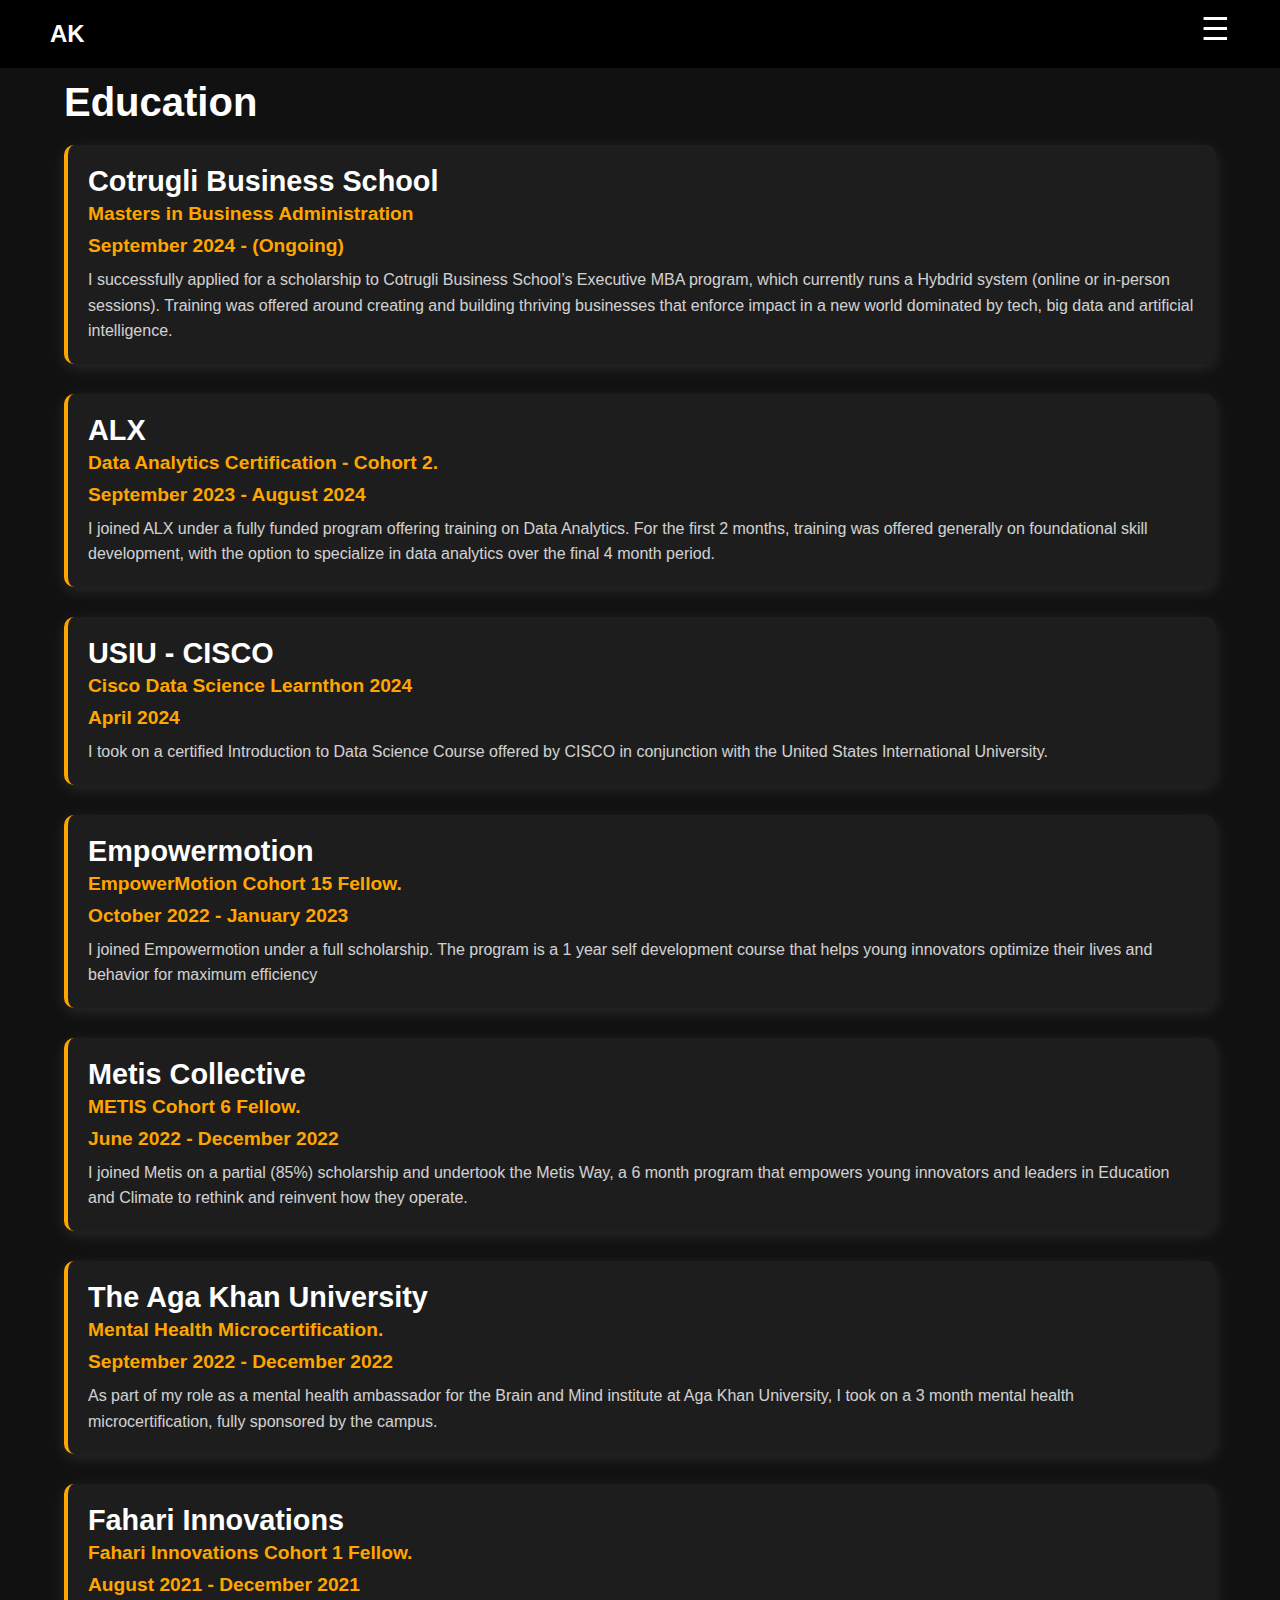
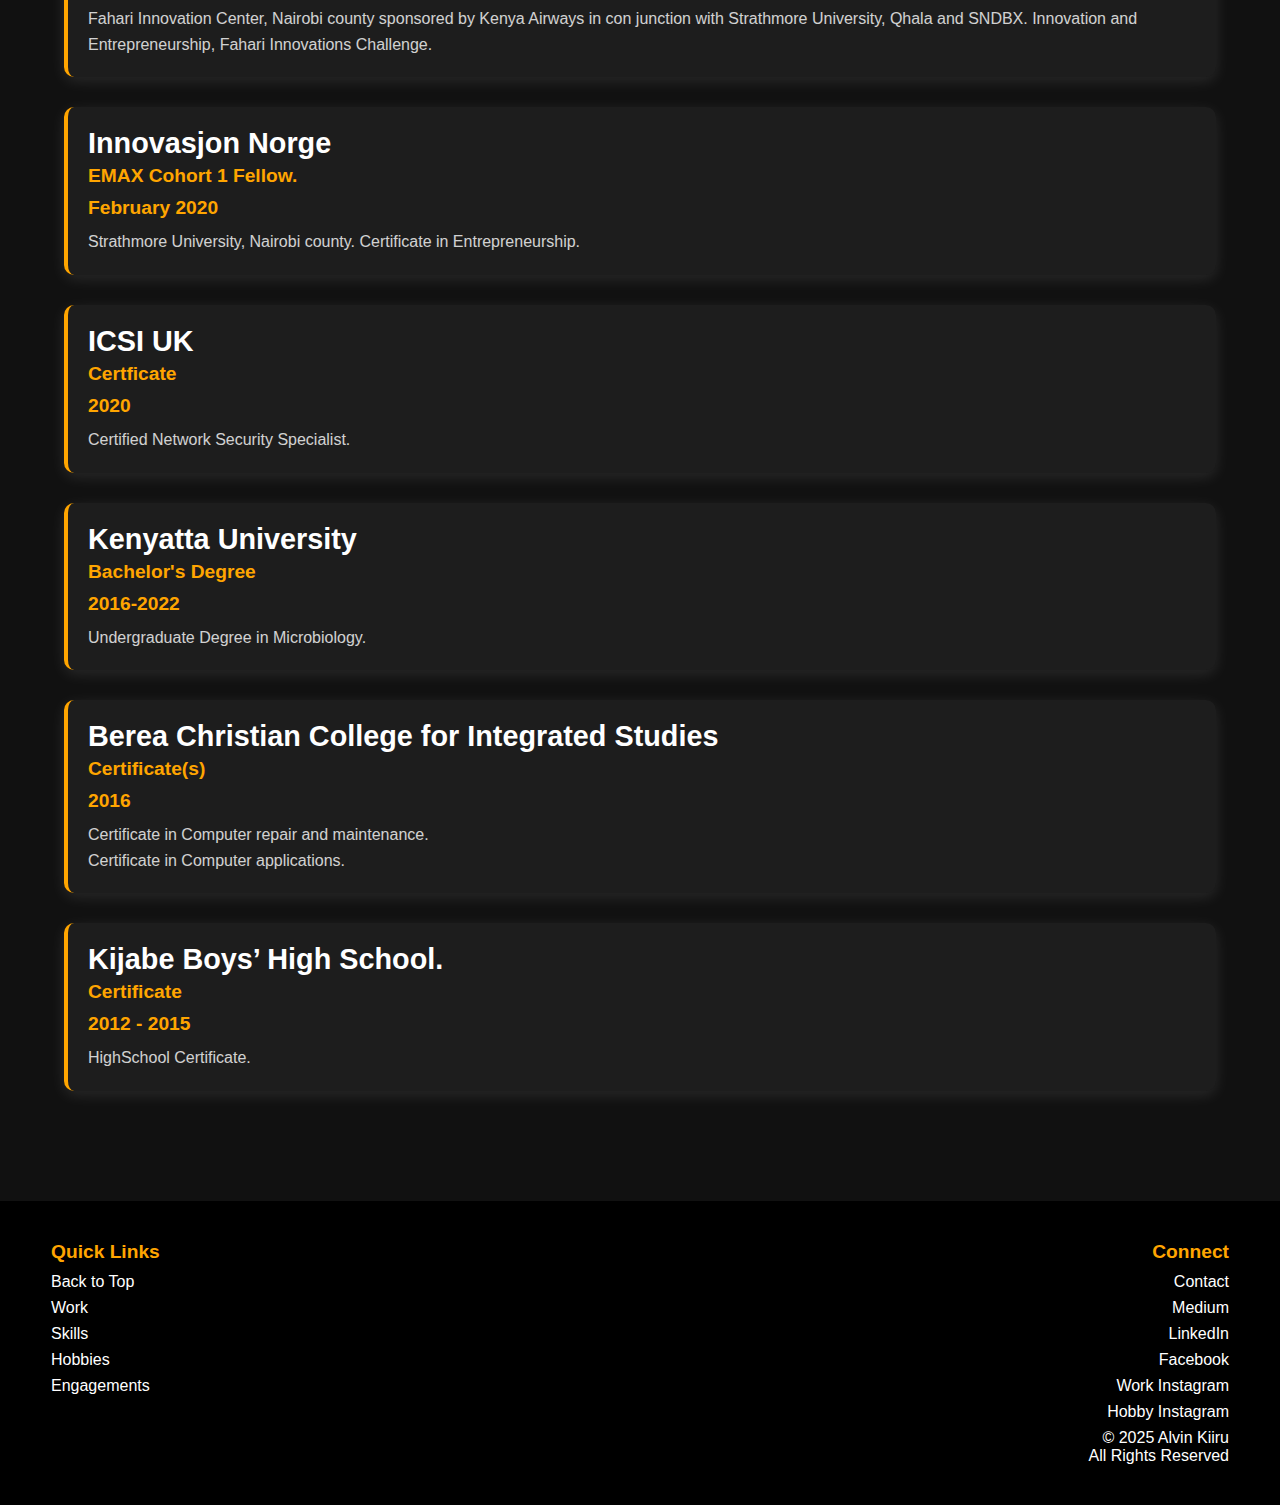
<file: education.html>
<!DOCTYPE html>
<html lang="en">
<head>
    <meta charset="UTF-8">
    <meta name="viewport" content="width=device-width, initial-scale=1.0">
    <meta http-equiv="X-UA-Compatible" content="ie=edge">
    <title>Alvin Kiiru - Digital CV</title>
    <link rel="stylesheet" href="education.css">
</head>
<body>
  <div class="menu-overlay"></div>
    <header class="header" id = "#header">
        <!-- Opacity Layer -->
        <div class="opacity-layer"></div>

    <!-- Persistent Header -->
    <div class="persistent-header">
      <a href="index.html" class="home-link">AK</a>

      <!-- Navigation Bar -->
      <nav class="navbar">
        <button class="menu-btn" onclick="toggleMenu()">☰</button>
        <ul class="nav-links">
            <button class="close-btn" onclick="toggleMenu()">✕</button>
            <li><a href="work.html">Work</a></li>
            <li><a href="education.html">Education</a></li>
            <li><a href="skills.html">Skills</a></li>
            <li><a href="public engagements.html">Public Engagements</a></li>
            <li><a href="index.html#contact">Contacts</a></li>
        </ul>
    </nav>
  </div>
  </header>



  <section id="work-history" class="work-history">
    <div class="work-container">
        <div class="work-content">
            <h2>Education</h2>
            <div class="work-item">
            <h3> Cotrugli Business School</h3>
            <span class="work-years"> Masters in Business Administration </span>
            <span class="work-years"> September 2024 - (Ongoing)</span>
            <p>I successfully applied for a scholarship to Cotrugli Business School’s Executive 
            MBA program, which currently runs a Hybdrid system (online or in-person 
            sessions). Training was offered around creating and building thriving 
            businesses that enforce impact in a new world dominated by tech, big data 
            and artificial intelligence. </p>
            </div>

            <div class="work-item">
            <h3> ALX </h3>
            <span class="work-years"> Data Analytics Certification - Cohort 2. </span>
            <span class="work-years"> September 2023 - August 2024 </span>
            <p>I joined ALX under a fully funded program offering training on Data Analytics. 
            For the first 2 months, training was offered generally on foundational skill 
            development, with the option to specialize in data analytics over the final 4 
            month period. </p>
            </div>

            <div class="work-item">
            <h3>  USIU - CISCO</h3>
            <span class="work-years">Cisco Data Science Learnthon 2024 </span>
            <span class="work-years">  April 2024 </span>
            <p> I took on a certified Introduction to Data Science Course offered by CISCO in 
              conjunction with the  United States International University.</p>
            </div>

            <div class="work-item">
            <h3> Empowermotion</h3>
            <span class="work-years">  EmpowerMotion Cohort 15 Fellow. </span>
            <span class="work-years">  October 2022 - January 2023</span>
            <p>I joined Empowermotion under a full scholarship. The program is a 1 year self 
              development course that helps young innovators optimize their lives and 
              behavior for maximum efficiency </p>
            </div>

            <div class="work-item">
            <h3> Metis Collective</h3>
            <span class="work-years"> METIS Cohort 6 Fellow.</span>
            <span class="work-years"> June 2022 - December 2022</span>
            <p>I joined Metis on a partial (85%) scholarship and undertook the Metis Way, a 6 
              month program that empowers young innovators and leaders in Education 
              and Climate to rethink and reinvent how they operate. </p>
            </div>

            <div class="work-item">
            <h3>  The Aga Khan University</h3>
            <span class="work-years"> Mental Health Microcertification. </span>
            <span class="work-years"> September 2022 - December 2022</span>
            <p>As part of my role as a mental health ambassador for the Brain and 
              Mind institute at Aga Khan University, I took on a 3 month mental health 
              microcertification, fully sponsored by the campus. </p>
            </div>

            <div class="work-item">
            <h3>  Fahari Innovations</h3>
            <span class="work-years">Fahari Innovations Cohort 1 Fellow. </span>
            <span class="work-years"> August 2021  - December 2021</span>
            <p> Fahari Innovation Center, Nairobi county sponsored by Kenya Airways in con
              junction with Strathmore University, Qhala and SNDBX.  
              Innovation and Entrepreneurship, Fahari Innovations Challenge. </p>
            </div>

            <div class="work-item">
            <h3> Innovasjon Norge</h3>
            <span class="work-years"> EMAX Cohort 1 Fellow. </span>
            <span class="work-years">  February 2020 </span>
            <p> Strathmore University, Nairobi county.
              Certificate in Entrepreneurship. </p>
            </div>

            <div class="work-item">
            <h3> ICSI UK </h3>
            <span class="work-years">Certficate </span>
            <span class="work-years"> 2020</span>
            <p>Certified Network Security Specialist.</p>
            </div>

            <div class="work-item">
            <h3>Kenyatta University </h3>
            <span class="work-years"> Bachelor's Degree </span>
            <span class="work-years"> 2016-2022</span>
            <p> Undergraduate Degree in Microbiology. </p>
            </div>

            <div class="work-item">
              <h3> Berea Christian College for Integrated Studies</h3>
              <span class="work-years">  Certificate(s) </span>
              <span class="work-years">  2016 </span>
              <p>Certificate in Computer repair and maintenance.
               <br> Certificate in Computer applications.</p>
              </div>

              <div class="work-item">
                <h3> Kijabe Boys’ High School. </h3>
                <span class="work-years"> Certificate </span>
                <span class="work-years"> 2012 - 2015</span>
                <p>HighSchool Certificate.  </p>
                </div>
        </div>
    </div>
</section>


    
    <footer class="footer">
        <div class="footer-container">
          <!-- Links Section -->
          <div class="footer-links">
            <h3>Quick Links</h3>
            <ul>
              <li><a href="education.html">Back to Top</a></li>
              <li><a href="work.html">Work</a></li>
              <li><a href="skills.html">Skills</a></li>
              <li><a href="hobbies.html">Hobbies</a></li>
              <li><a href="public engagements.html">Engagements</a></li>
          </ul>
          </div>
      
          <!-- Divider -->
          <div class="footer-divider"></div>
      
          <!-- Social Media Section -->
          <div class="footer-social">
            <h3>Connect</h3>
            <ul>
              <li><a href="index.html#contact" target="_blank">Contact</a></li>
              <li><a href="https://www.instagram.com/yourname" target="_blank">Medium</a></li>
              <li><a href="https://www.linkedin.com/in/yourname" target="_blank">LinkedIn</a></li>
              <li><a href="https://twitter.com/yourname" target="_blank">Facebook</a></li>
              <li><a href="https://www.instagram.com/yourname" target="_blank">Work Instagram</a></li>
              <li><a href="https://www.instagram.com/yourname" target="_blank">Hobby Instagram</a></li>
            </ul>
            <p>&copy; <span id="current-year"></span> 2025 Alvin Kiiru <br>All Rights Reserved</p>
          </div>
        </div>
      
        <!-- Back to Top Button -->
        <button class="back-to-top" onclick="scrollToTop()">↑</button>
    </footer>
      
    <script src="script.js"></script>

</body>
</html>
</file>
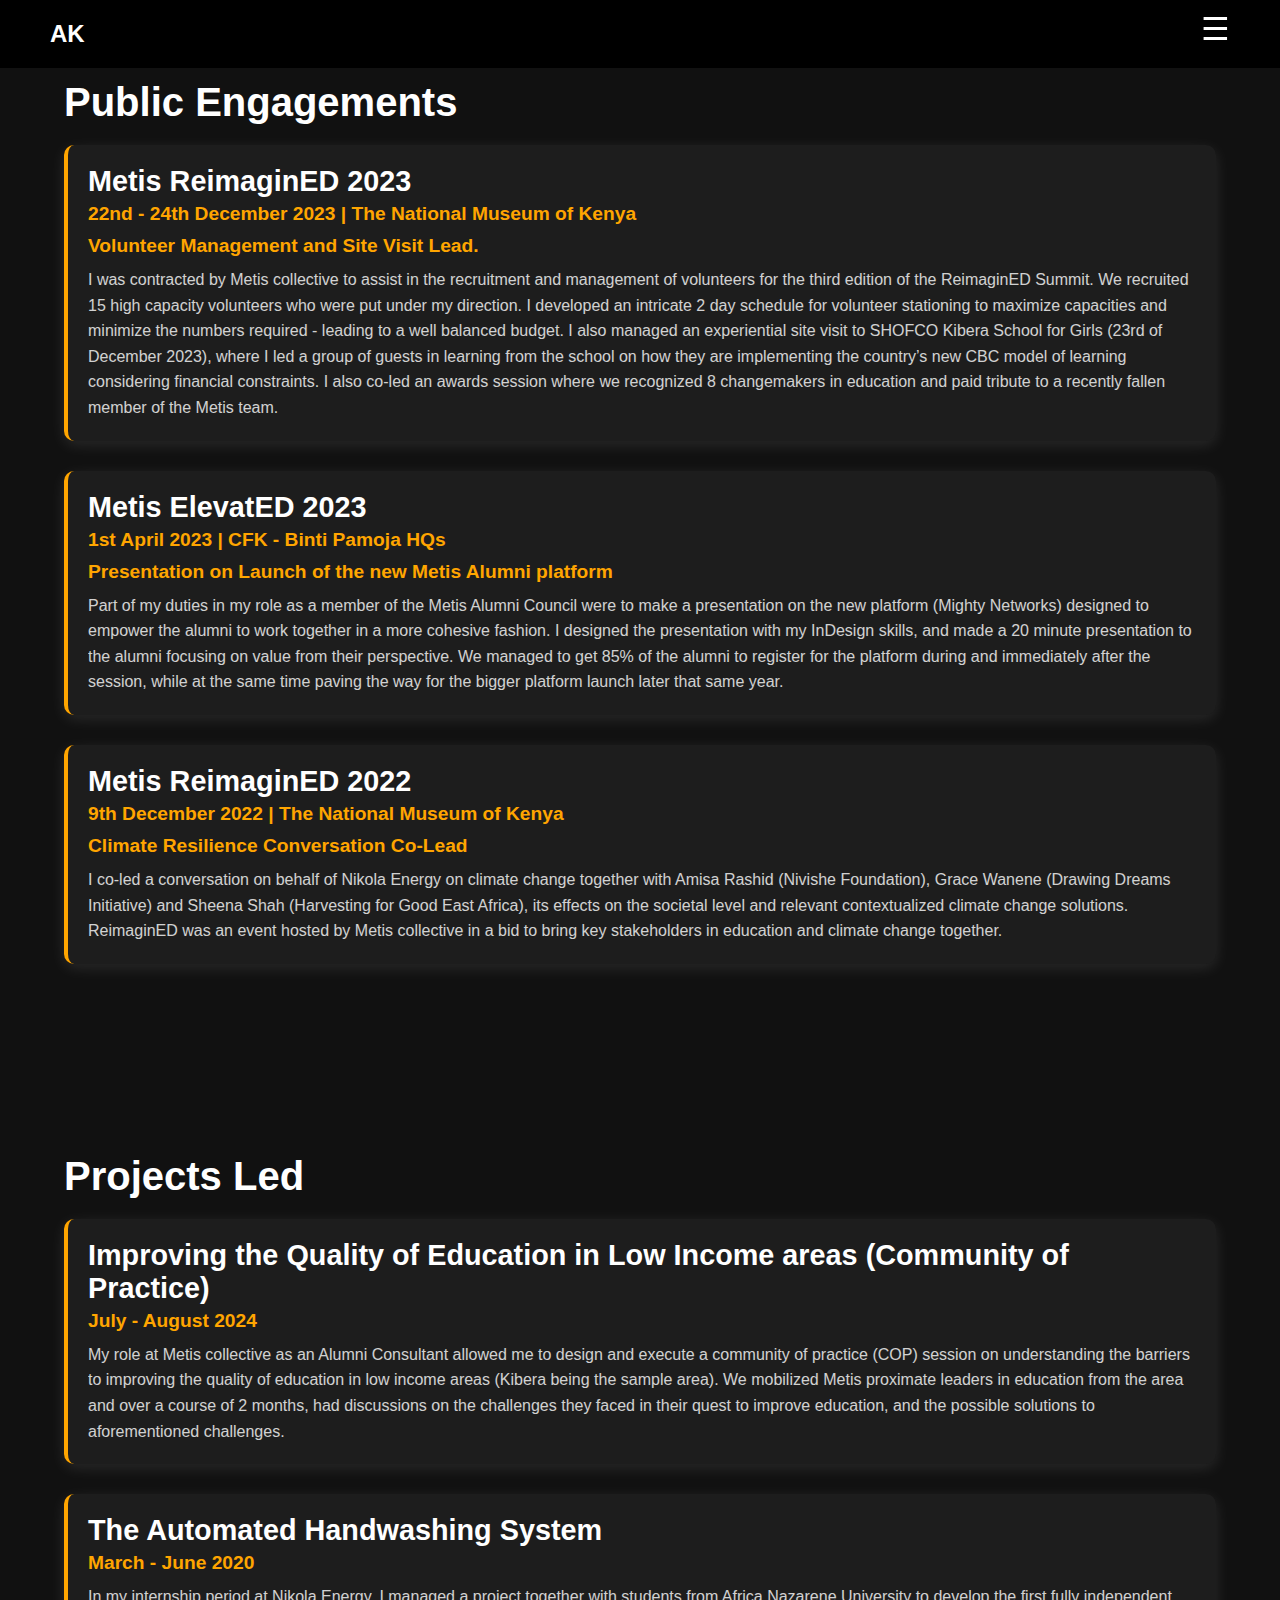
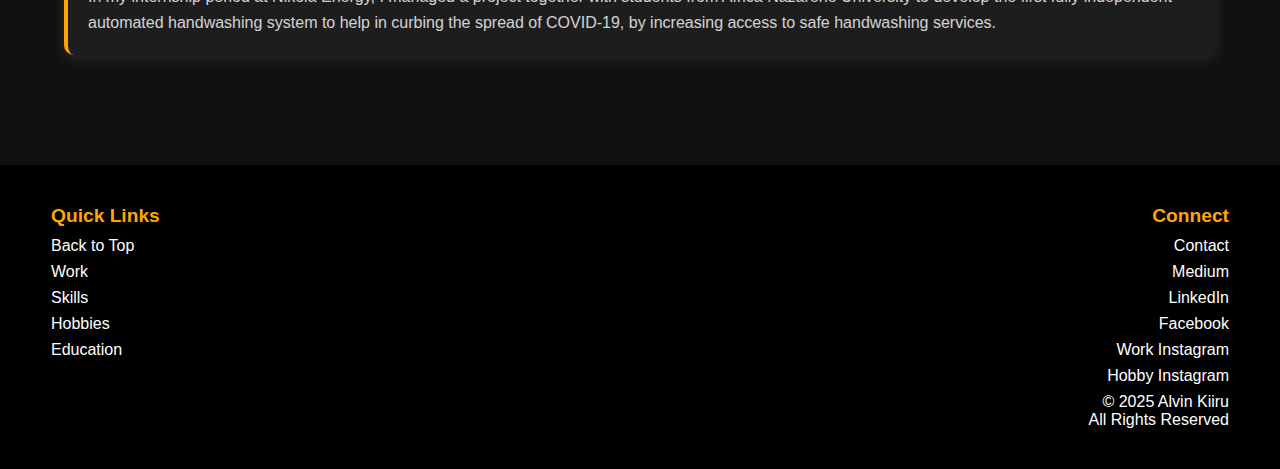
<file: public engagements.html>
<!DOCTYPE html>
<html lang="en">
<head>
    <meta charset="UTF-8">
    <meta name="viewport" content="width=device-width, initial-scale=1.0">
    <meta http-equiv="X-UA-Compatible" content="ie=edge">
    <title>Alvin Kiiru - Digital CV</title>
    <link rel="stylesheet" href="public engagements.css">
</head>
<body>
  <div class="menu-overlay"></div>
    <header class="header" id = "#header">
        <!-- Opacity Layer -->
        <div class="opacity-layer"></div>

    <!-- Persistent Header -->
    <div class="persistent-header">
      <a href="index.html" class="home-link">AK</a>

      <!-- Navigation Bar -->
      <nav class="navbar">
          <button class="menu-btn" onclick="toggleMenu()">☰</button>
          <ul class="nav-links">
              <button class="close-btn" onclick="toggleMenu()">✕</button>
              <li><a href="work.html">Work</a></li>
              <li><a href="education.html">Education</a></li>
              <li><a href="skills.html">Skills</a></li>
              <li><a href="public engagements.html">Public Engagements</a></li>
              <li><a href="index.html#contact">Contacts</a></li>
          </ul>
      </nav>
  </div>
  </header>



  <section id="work-history" class="work-history">
    <div class="work-container">
        <div class="work-content">
            <h2>Public Engagements</h2>
            <div class="work-item">
              <h3>Metis ReimaginED 2023</h3>
              <span class="work-years">22nd - 24th December 2023 | The National Museum of Kenya</span>
              <span class="work-years"> Volunteer Management and Site Visit Lead. </span>
              <p>I was contracted by Metis collective to assist in the recruitment and 
                management of volunteers for the third edition of the ReimaginED Summit. 
                We recruited 15 high capacity volunteers who were put under my direction. 
                I developed an intricate 2 day schedule for volunteer stationing to maximize 
                capacities and minimize the numbers required - leading to a well balanced 
                budget.
                 I also managed an experiential site visit to SHOFCO Kibera School for Girls 
                (23rd of December 2023), where I led a group of guests in learning from 
                the school on how they are implementing the country’s new CBC model of 
                learning considering financial constraints.  
                I also co-led an awards session where we recognized 8 changemakers in 
                education and paid tribute to a recently fallen member of the Metis team.</p>
              </div>

              <div class="work-item">
                <h3>Metis ElevatED 2023</h3>
                <span class="work-years">1st April 2023 | CFK - Binti Pamoja HQs</span>
                <span class="work-years"> Presentation on Launch of the new Metis Alumni platform </span>
                <p>Part of my duties in my role as a member of the Metis Alumni Council were 
                  to make a presentation on the new platform (Mighty Networks) designed to 
                  empower the alumni to work together in a more cohesive fashion. 
                  I designed the presentation with my InDesign skills, and made a 20 minute 
                  presentation to the alumni focusing on value from their perspective. We 
                  managed to get 85% of the alumni to register for the platform during and 
                  immediately after the session, while at the same time paving the way for the 
                  bigger platform launch later that same year.</p>
                </div>
  

            <div class="work-item">
            <h3>Metis ReimaginED 2022</h3>
            <span class="work-years">9th December 2022 | The National Museum of Kenya</span>
            <span class="work-years"> Climate Resilience Conversation Co-Lead</span>
            <p>I co-led a conversation on behalf of Nikola Energy on climate change 
              together with Amisa Rashid (Nivishe Foundation), Grace Wanene (Drawing 
              Dreams Initiative) and Sheena Shah (Harvesting for Good East Africa), its 
              effects on the societal level and relevant contextualized climate change 
              solutions. 
              ReimaginED was an event hosted by Metis collective in a bid to bring key 
              stakeholders in education and climate change together.</p>
            </div>
        </div>
    </div>
</section>

<section id="work-history" class="work-history">
  <div class="work-container">
      <div class="work-content">
          <h2>Projects Led</h2>
          <div class="work-item">
          <h3>Improving the Quality of 
            Education in Low Income areas 
            (Community of Practice)</h3>
          <span class="work-years">  July - August 2024 </span>
          <p>My role at Metis collective as an Alumni Consultant allowed me to design and 
            execute a community of practice (COP) session on understanding the barriers 
            to improving the quality of education in low income areas (Kibera being 
            the sample area). We mobilized  Metis proximate leaders in education from 
            the area and over a course of 2 months, had discussions on the challenges 
            they faced in their quest to improve education, and the possible solutions to 
            aforementioned challenges. </p>
          </div>

          <div class="work-item">
          <h3>The Automated Handwashing System</h3>
          <span class="work-years">  March - June 2020 </span>
          <p>In my internship period at Nikola Energy, I managed a project together 
            with students from Africa Nazarene University to develop the first fully 
            independent automated handwashing system to help in curbing the spread 
            of COVID-19, by increasing access to safe handwashing services.</p>
          </div>
      </div>
  </div>
</section>


    
    <footer class="footer">
        <div class="footer-container">
          <!-- Links Section -->
          <div class="footer-links">
            <h3>Quick Links</h3>
            <ul>
              <li><a href="public engagements.html">Back to Top</a></li>
              <li><a href="work.html">Work</a></li>
              <li><a href="skills.html">Skills</a></li>
              <li><a href="hobbies.html">Hobbies</a></li>
              <li><a href="education.html">Education</a></li>
          </ul>
          </div>
      
          <!-- Divider -->
          <div class="footer-divider"></div>
      
          <!-- Social Media Section -->
          <div class="footer-social">
            <h3>Connect</h3>
            <ul>
              <li><a href="index.html#contact" target="_blank">Contact</a></li>
              <li><a href="https://www.instagram.com/yourname" target="_blank">Medium</a></li>
              <li><a href="https://www.linkedin.com/in/yourname" target="_blank">LinkedIn</a></li>
              <li><a href="https://twitter.com/yourname" target="_blank">Facebook</a></li>
              <li><a href="https://www.instagram.com/yourname" target="_blank">Work Instagram</a></li>
              <li><a href="https://www.instagram.com/yourname" target="_blank">Hobby Instagram</a></li>
            </ul>
            <p>&copy; <span id="current-year"></span> 2025 Alvin Kiiru <br>All Rights Reserved</p>
          </div>
        </div>
      
        <!-- Back to Top Button -->
        <button class="back-to-top" onclick="scrollToTop()">↑</button>
    </footer>
      
    <script src="script.js"></script>

</body>
</html>
</file>
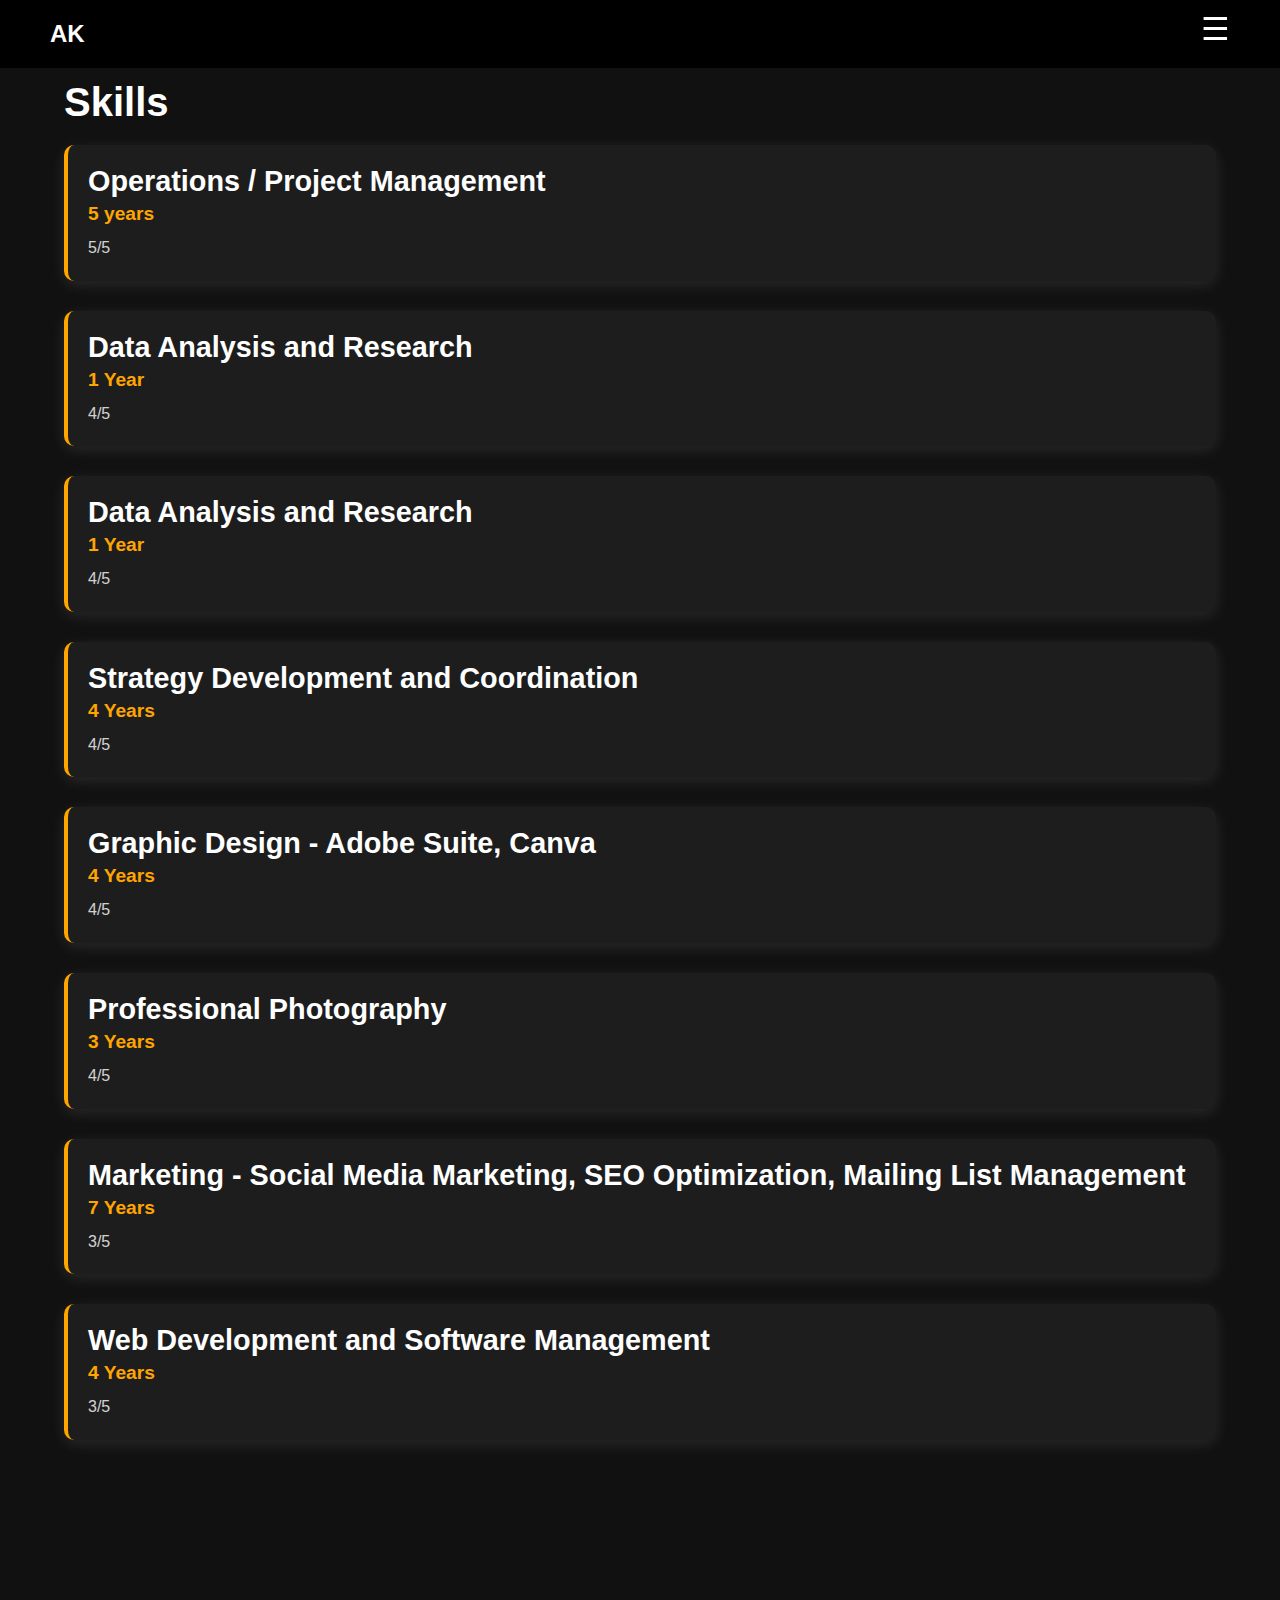
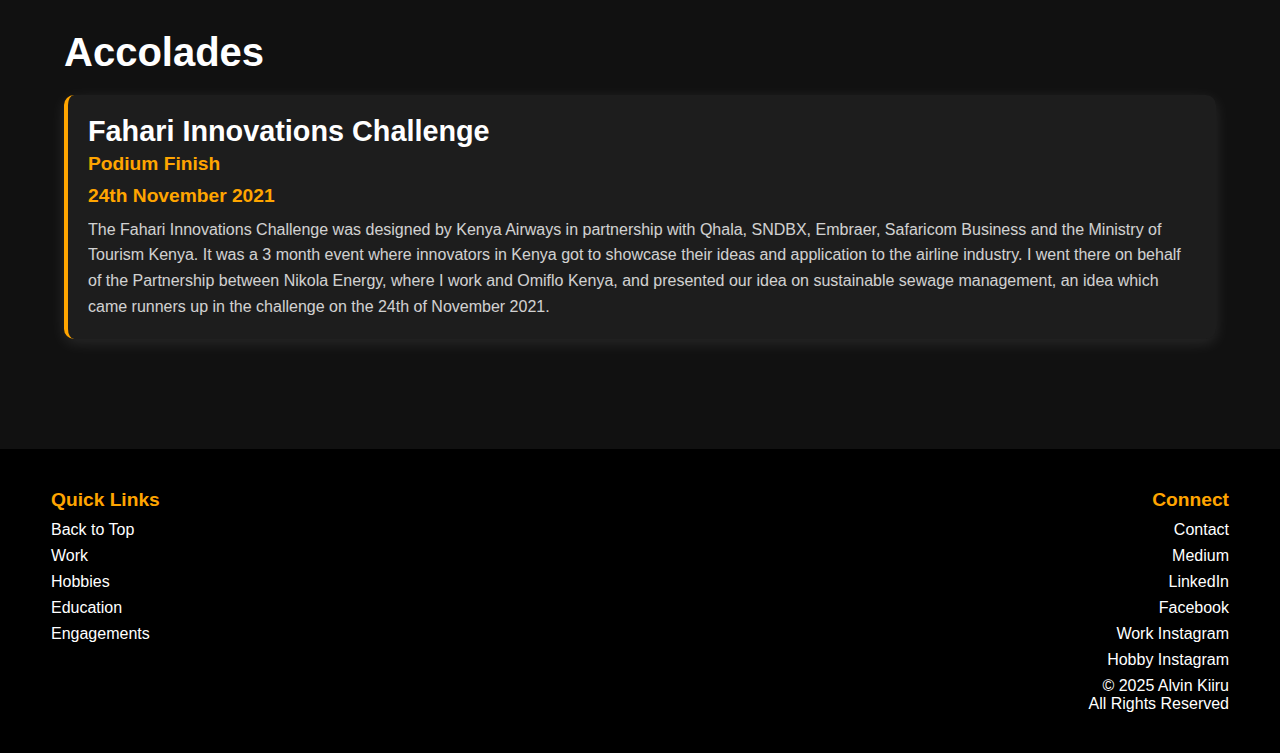
<file: skills.html>
<!DOCTYPE html>
<html lang="en">
<head>
    <meta charset="UTF-8">
    <meta name="viewport" content="width=device-width, initial-scale=1.0">
    <meta http-equiv="X-UA-Compatible" content="ie=edge">
    <title>Alvin Kiiru - Digital CV</title>
    <link rel="stylesheet" href="skills.css">
</head>
<body>
  <div class="menu-overlay"></div>
    <header class="header" id = "#header">
        <!-- Opacity Layer -->
        <div class="opacity-layer"></div>

    <!-- Persistent Header -->
    <div class="persistent-header">
      <a href="index.html" class="home-link">AK</a>

      <!-- Navigation Bar -->
      <nav class="navbar">
        <button class="menu-btn" onclick="toggleMenu()">☰</button>
        <ul class="nav-links">
            <button class="close-btn" onclick="toggleMenu()">✕</button>
            <li><a href="work.html">Work</a></li>
            <li><a href="education.html">Education</a></li>
            <li><a href="skills.html">Skills</a></li>
            <li><a href="public engagements.html">Public Engagements</a></li>
            <li><a href="index.html#contact">Contacts</a></li>
        </ul>
    </nav>
  </div>
  </header>



  <section id="work-history" class="work-history">
    <div class="work-container">
        <div class="work-content">
            <h2>Skills</h2>
            <div class="work-item">
            <h3>Operations / Project Management</h3>
            <span class="work-years">5 years</span>
            <p>5/5</p>
            </div>

            <div class="work-item">
            <h3>Data Analysis and Research</h3>
            <span class="work-years">1 Year</span>
            <p>4/5</p>
            </div>

            <div class="work-item">
            <h3>Data Analysis and Research</h3>
            <span class="work-years">1 Year</span>
            <p>4/5</p>
            </div>

            <div class="work-item">
            <h3>Strategy Development and Coordination</h3>
            <span class="work-years">4 Years</span>
            <p>4/5</p>
            </div>


            <div class="work-item">
            <h3>Graphic Design - Adobe Suite, Canva</h3>
            <span class="work-years">4 Years</span>
            <p>4/5</p>
            </div>

            <div class="work-item">
            <h3>Professional Photography</h3>
            <span class="work-years">3 Years</span>
            <p>4/5</p>
            </div>


            <div class="work-item">
              <h3>Marketing - Social Media Marketing, SEO Optimization, Mailing List Management</h3>
              <span class="work-years">7 Years</span>
              <p>3/5</p>
              </div>

              
              <div class="work-item">
                <h3>Web Development and Software Management</h3>
                <span class="work-years">4 Years</span>
                <p>3/5</p>
                </div>

        </div>
    </div>
</section>



<section id="work-history" class="work-history">
  <div class="work-container">
      <div class="work-content">
          <h2>Accolades</h2>
          <div class="work-item">
          <h3>Fahari Innovations Challenge</h3>
          <span class="work-years"> Podium Finish</span>
          <span class="work-years">24th November 2021</span>
          <p>The Fahari Innovations Challenge was designed by Kenya Airways in 
            partnership with Qhala, SNDBX, Embraer, Safaricom Business and the 
            Ministry of Tourism Kenya. 
            It was a 3 month event where innovators in Kenya got to showcase their ideas 
            and application to the airline industry. 
            I went there on behalf of the Partnership between Nikola Energy, where 
            I work and Omiflo Kenya, and presented our idea on sustainable sewage 
            management, an idea which came runners up in the challenge on the 24th 
            of November 2021.</p>
          </div>
      </div>
  </div>
</section>


    
    <footer class="footer">
        <div class="footer-container">
          <!-- Links Section -->
          <div class="footer-links">
            <h3>Quick Links</h3>
            <ul>
              <li><a href="skills.html">Back to Top</a></li>
              <li><a href="work.html">Work</a></li>
              <li><a href="hobbies.html">Hobbies</a></li>
              <li><a href="education.html">Education</a></li>
              <li><a href="public engagements.html">Engagements</a></li>
          </ul>
          </div>
      
          <!-- Divider -->
          <div class="footer-divider"></div>
      
          <!-- Social Media Section -->
          <div class="footer-social">
            <h3>Connect</h3>
            <ul>
              <li><a href="index.html#contact" target="_blank">Contact</a></li>
              <li><a href="https://www.instagram.com/yourname" target="_blank">Medium</a></li>
              <li><a href="https://www.linkedin.com/in/yourname" target="_blank">LinkedIn</a></li>
              <li><a href="https://twitter.com/yourname" target="_blank">Facebook</a></li>
              <li><a href="https://www.instagram.com/yourname" target="_blank">Work Instagram</a></li>
              <li><a href="https://www.instagram.com/yourname" target="_blank">Hobby Instagram</a></li>
            </ul>
            <p>&copy; <span id="current-year"></span> 2025 Alvin Kiiru <br>All Rights Reserved</p>
          </div>
        </div>
      
        <!-- Back to Top Button -->
        <button class="back-to-top" onclick="scrollToTop()">↑</button>
    </footer>
      
    <script src="script.js"></script>

</body>
</html>
</file>
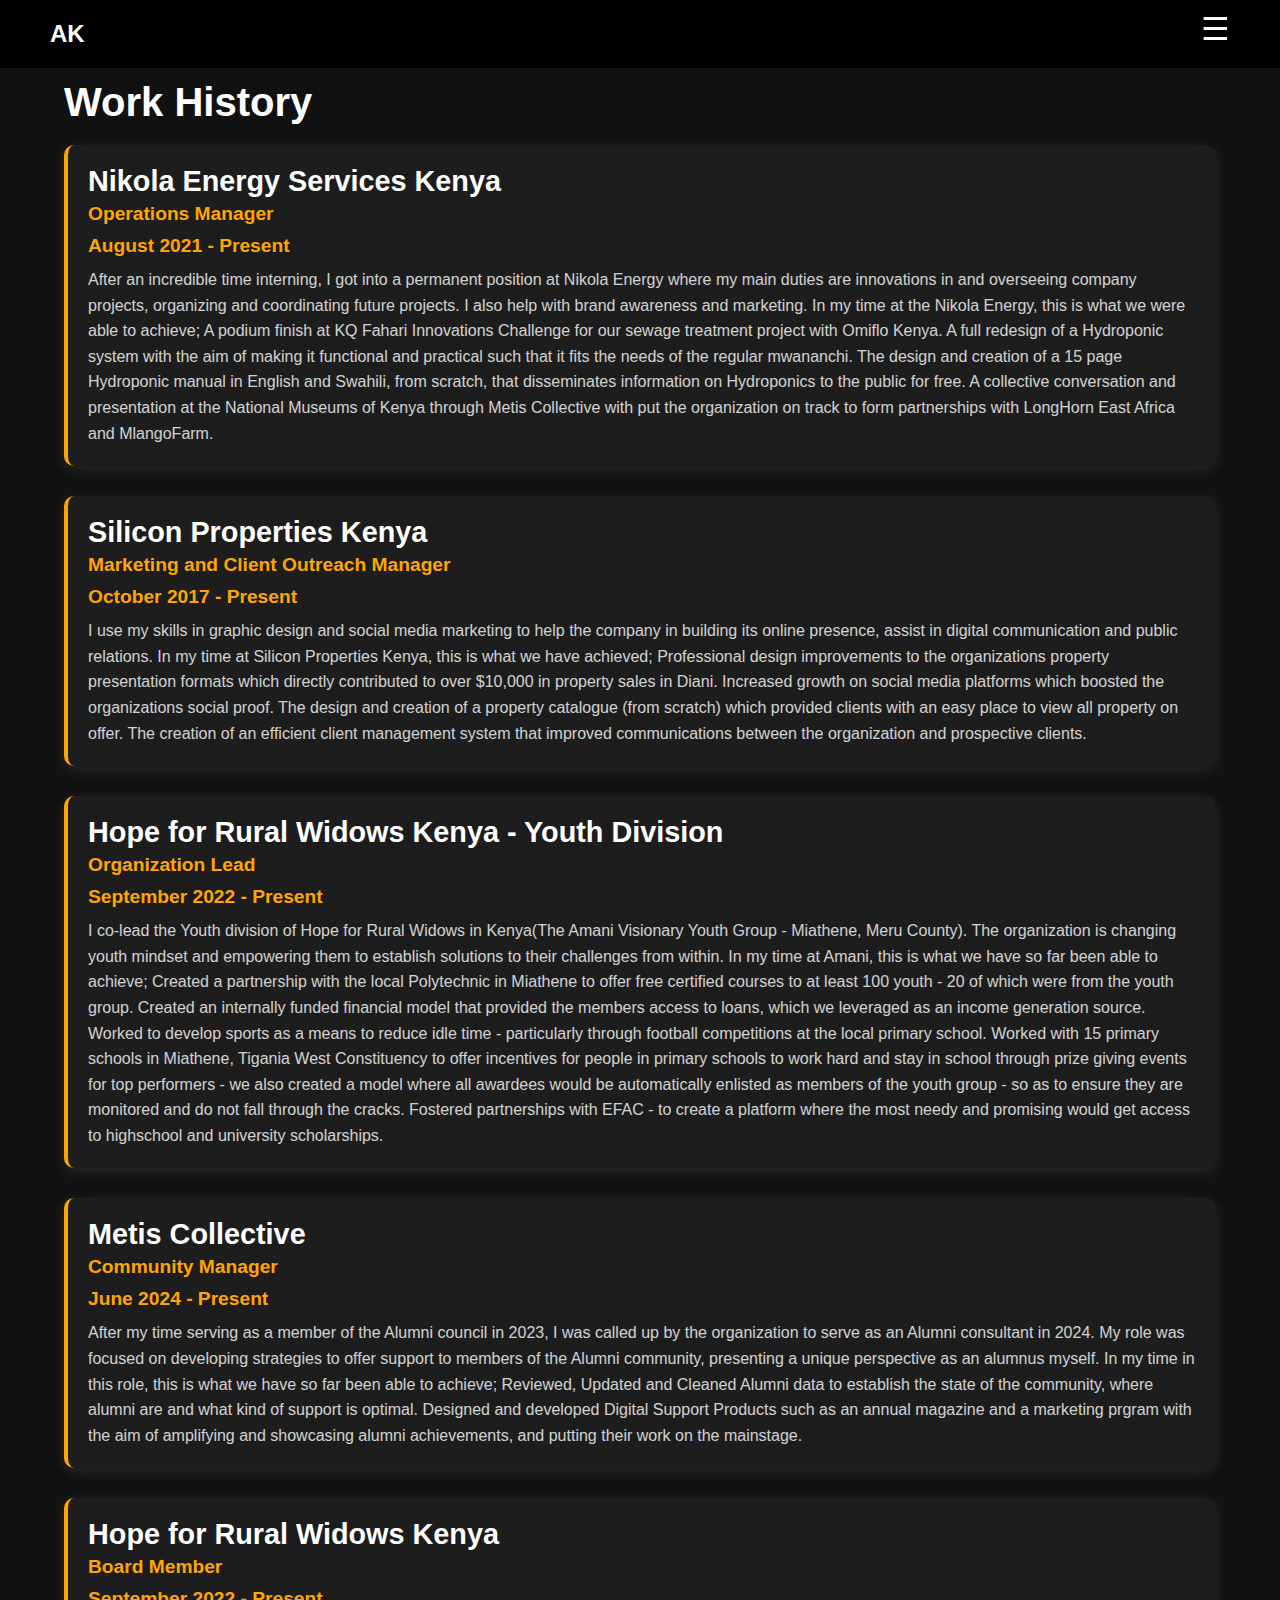
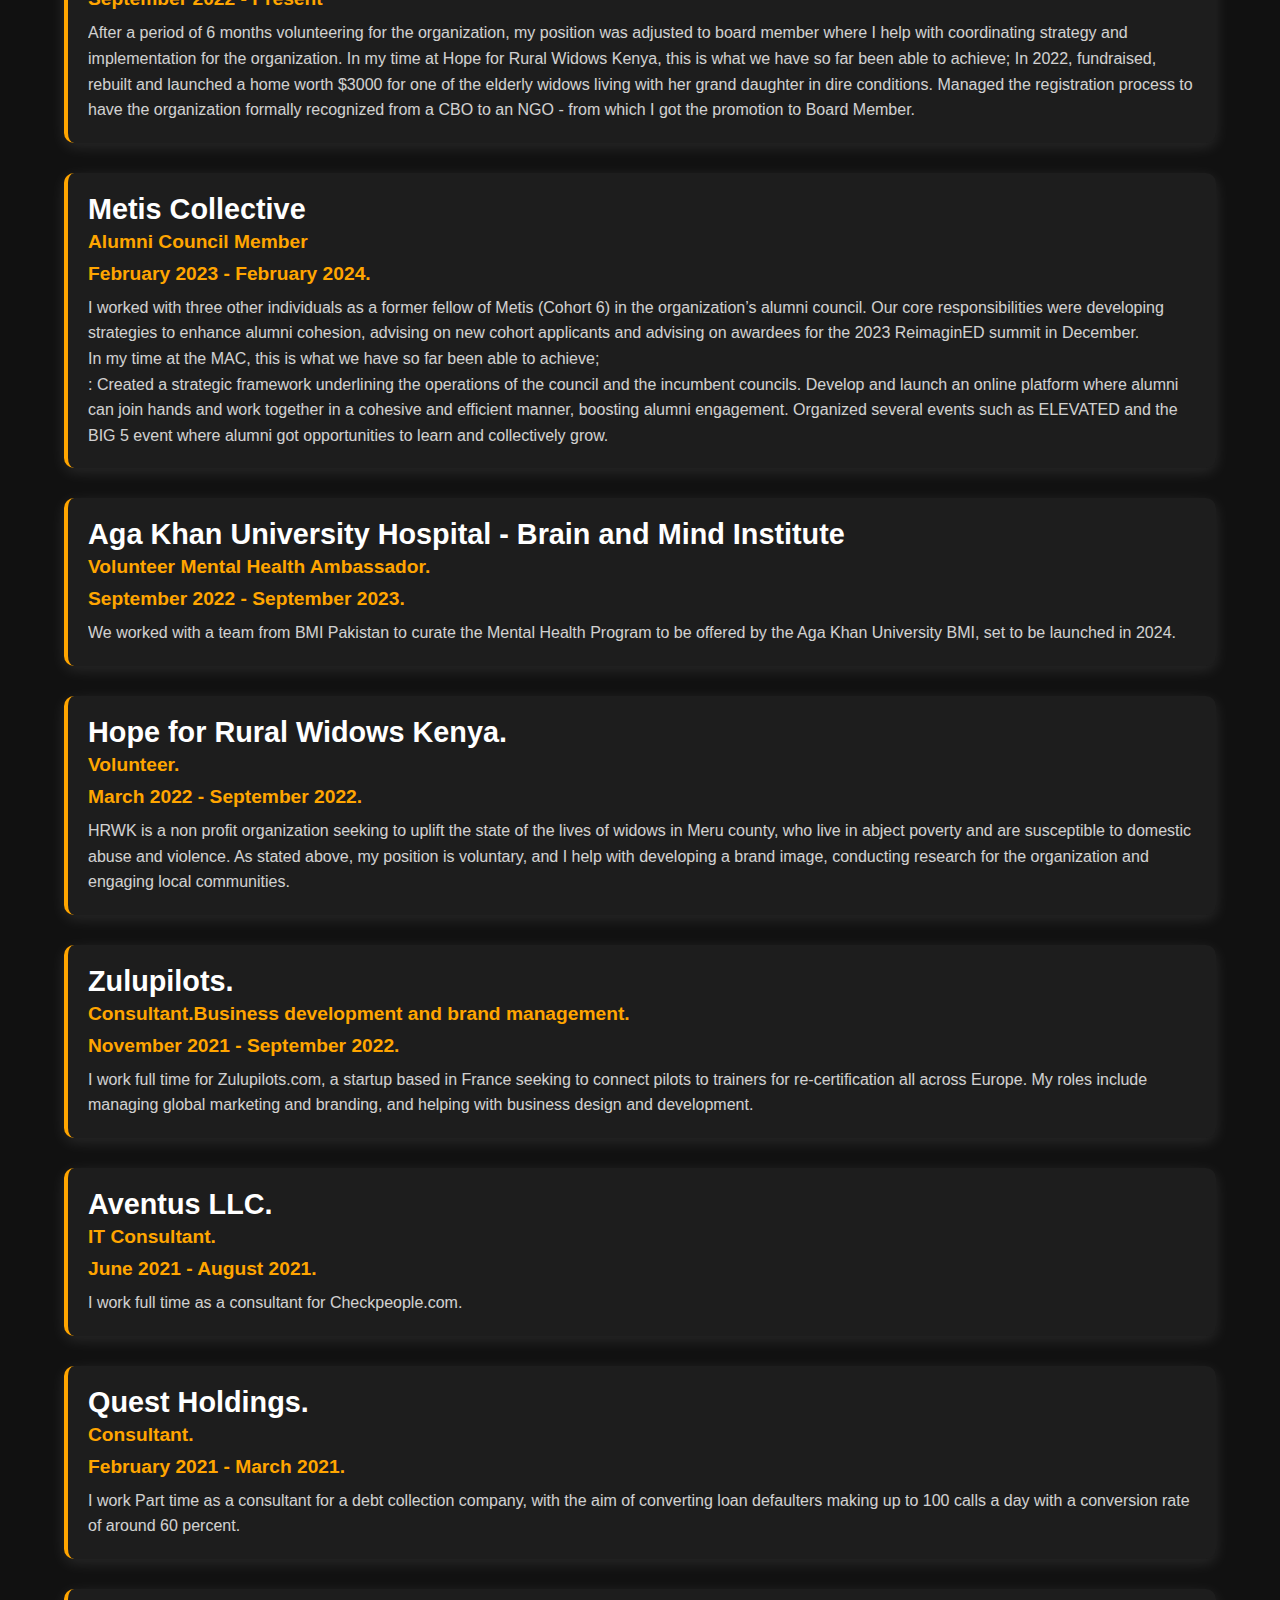
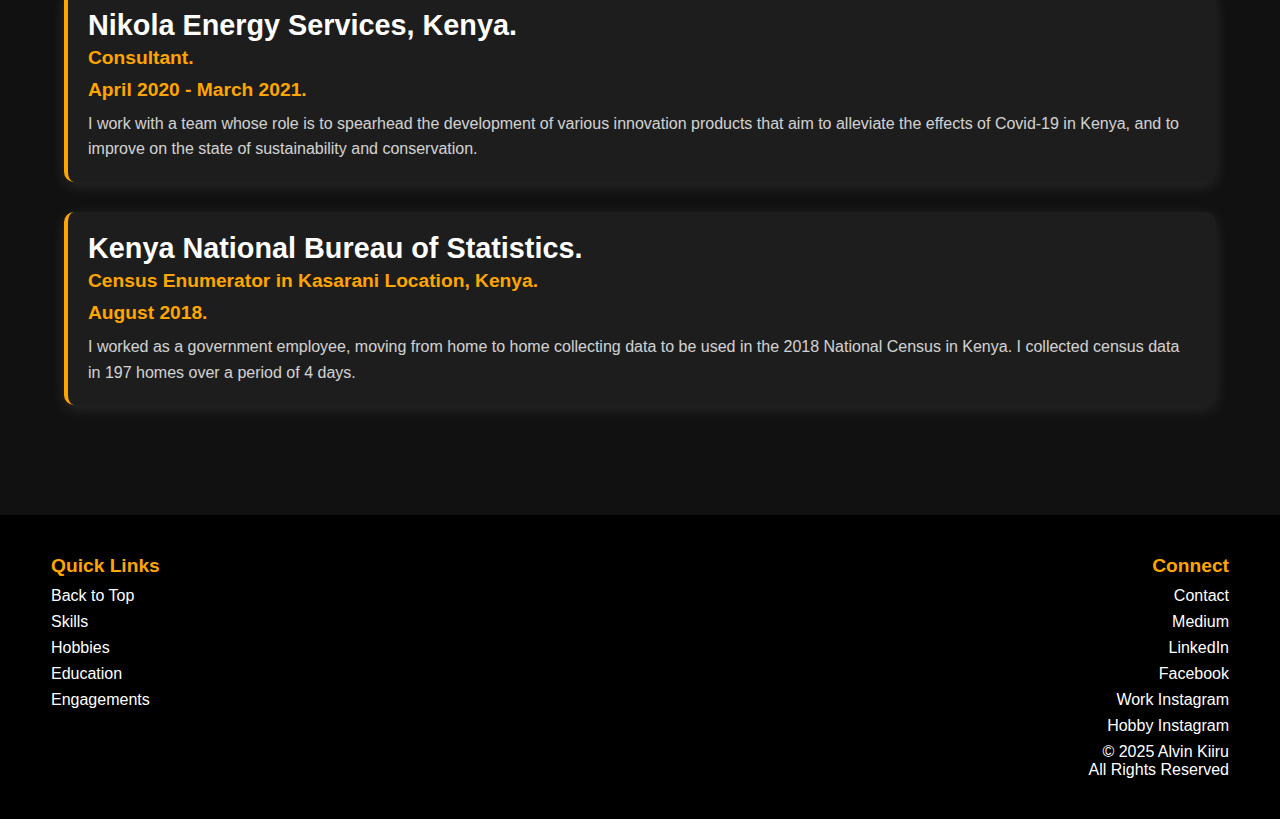
<file: work.html>
<!DOCTYPE html>
<html lang="en">
<head>
    <meta charset="UTF-8">
    <meta name="viewport" content="width=device-width, initial-scale=1.0">
    <meta http-equiv="X-UA-Compatible" content="ie=edge">
    <title>Alvin Kiiru - Digital CV</title>
    <link rel="stylesheet" href="work.css">
</head>
<body>
  <div class="menu-overlay"></div>
    <header class="header" id = "#header">
        <!-- Opacity Layer -->
        <div class="opacity-layer"></div>

    <!-- Persistent Header -->
    <div class="persistent-header">
      <a href="index.html" class="home-link">AK</a>

      <!-- Navigation Bar -->
      <nav class="navbar">
        <button class="menu-btn" onclick="toggleMenu()">☰</button>
        <ul class="nav-links">
            <button class="close-btn" onclick="toggleMenu()">✕</button>
            <li><a href="work.html">Work</a></li>
            <li><a href="education.html">Education</a></li>
            <li><a href="skills.html">Skills</a></li>
            <li><a href="public engagements.html">Public Engagements</a></li>
            <li><a href="index.html#contact">Contact</a></li>
        </ul>
    </nav>
  </div>
  </header>



  <section id="work-history" class="work-history">
    <div class="work-container">
        <div class="work-content">
            <h2>Work History</h2>
            <div class="work-item">
            <h3>Nikola Energy Services Kenya</h3>
            <span class="work-years"> Operations Manager</span>
            <span class="work-years"> August 2021 - Present</span>
            <p>After an incredible time interning, I got into a permanent position at Nikola 
              Energy where my main duties are innovations in and overseeing company 
              projects, organizing and coordinating future projects. I also help with brand 
              awareness and marketing.
               In my time at the Nikola Energy, this is what we were able to achieve; 
              A podium finish at KQ Fahari Innovations Challenge for our sewage 
              treatment project with Omiflo Kenya. 
              A full redesign of a Hydroponic system with the aim of making it functional 
              and practical such that it fits the needs of the regular mwananchi. 
              The design and creation of a 15 page Hydroponic manual in English and 
              Swahili, from scratch, that disseminates information on Hydroponics to the 
              public for free. 
              A collective conversation and presentation at the National Museums of 
              Kenya through Metis Collective with put the organization on track to form 
              partnerships with LongHorn East Africa and MlangoFarm. </p>
            </div>
            <div class="work-item">
              <h3>Silicon Properties Kenya</h3>
              <span class="work-years"> Marketing and Client Outreach Manager</span>
              <span class="work-years"> October 2017 - Present</span>
              <p>I use my skills in graphic design and social media marketing to help the 
                company in building its online presence, assist in digital communication and 
                public relations. 
                In my time at Silicon Properties Kenya, this is what we have achieved; 
                Professional design improvements to the organizations property presentation 
                formats which directly contributed to over $10,000 in property sales in Diani. 
                Increased growth on social media platforms which boosted the organizations 
                social proof. 
                The design and creation of a property catalogue (from scratch) which 
                provided clients with an easy place to view all property on offer. 
                The creation of an efficient client management system that improved 
                communications between the organization and prospective clients. </p>
              </div>
              <div class="work-item">
                <h3>Hope for Rural Widows Kenya - Youth Division</h3>
                <span class="work-years"> Organization Lead</span>
                <span class="work-years"> September 2022 - Present</span>
                <p>I co-lead the Youth division of Hope for Rural Widows in Kenya(The Amani 
                  Visionary Youth Group - Miathene, Meru County). The organization is 
                  changing youth mindset and empowering them to establish solutions to 
                  their challenges from within. 
                  In my time at Amani, this is what we have so far been able to achieve; 
                  Created a partnership with the local Polytechnic in Miathene to offer free 
                  certified courses to at least 100 youth - 20 of which were from the youth 
                  group. 
                  Created an internally funded financial model that provided the members 
                  access to loans, which we leveraged as an income generation source. 
                  Worked to develop sports as a means to reduce idle time - particularly 
                  through football competitions at the local primary school.
                   Worked with 15 primary schools in Miathene, Tigania West Constituency to 
                  offer incentives for people in primary schools to work hard and stay in school  
                  through prize giving events for top performers - we also created a model 
                  where all awardees would be automatically enlisted as members of the youth 
                  group - so as to ensure they are monitored and do not fall through the cracks. 
                  Fostered partnerships with EFAC - to create a platform where the most 
                  needy and promising would get access to highschool and university 
                  scholarships. </p>
                </div>

                <div class="work-item">
                  <h3>Metis Collective</h3>
                  <span class="work-years"> Community Manager</span>
                  <span class="work-years"> June 2024 - Present</span>
                  <p> After my time serving as a member of the Alumni council in 2023, I was called 
                    up by the organization to serve as an Alumni consultant in 2024. My role was 
                    focused on developing strategies to offer support to members of the Alumni 
                    community, presenting a unique perspective as an alumnus myself. 
                    In my time in this role, this is what we have so far been able to achieve;
                     Reviewed, Updated and Cleaned Alumni data to establish the state of the 
                    community, where alumni are and what kind of support is optimal.
                     Designed and developed Digital Support Products such as an annual 
                    magazine and a marketing prgram with the aim of amplifying and 
                    showcasing alumni achievements, and putting their work on the mainstage. </p>
                  </div>

                  <div class="work-item">
                    <h3>Hope for Rural Widows Kenya</h3>
                    <span class="work-years"> Board Member</span>
                    <span class="work-years"> September 2022 - Present</span>
                    <p>After a period of 6 months volunteering for the organization, my position 
                      was adjusted to board member where I help with coordinating strategy and 
                      implementation for the organization.
                       In my time at Hope for Rural Widows Kenya, this is what we have so far been 
                      able to achieve; 
                      In 2022, fundraised, rebuilt and launched a home worth $3000 for one of 
                      the elderly widows living with her grand daughter in dire conditions.
                       Managed the registration process to have the organization formally 
                      recognized from a CBO to an NGO - from which I got the promotion to 
                      Board Member. </p>
                    </div>
                    
                    <div class="work-item">
                      <h3>Metis Collective</h3>
                      <span class="work-years"> Alumni Council Member</span>
                      <span class="work-years">  February 2023 - February 2024.</span>
                      <p> I worked with three other individuals as a former fellow of Metis (Cohort 6) in 
                        the organization’s alumni council. Our core responsibilities were developing 
                        strategies to enhance alumni cohesion, advising on new cohort applicants 
                        and advising on awardees for the 2023 ReimaginED summit in December. <br>
                         In my time at the MAC, this is what we have so far been able to achieve; <br>
                         : Created a strategic framework underlining the operations of the council and 
                        the incumbent councils. 
                        Develop and launch an online platform where alumni can join hands 
                        and work together in a cohesive and efficient manner, boosting alumni 
                        engagement. 
                        Organized several events such as ELEVATED and the BIG 5 event where 
                        alumni got opportunities to learn and collectively grow.  </p>
                      </div>
                  
                        <div class="work-item">
                          <h3>Aga Khan University Hospital 
                            - Brain and Mind Institute</h3>
                          <span class="work-years"> Volunteer Mental Health Ambassador.</span>
                          <span class="work-years"> September  2022 - September 2023.</span>
                          <p> We worked with a team from BMI Pakistan to curate the Mental Health 
                            Program to be offered by the Aga Khan University BMI, set to be launched in 
                            2024. </p>
                          </div>

                          <div class="work-item">
                            <h3>Hope for Rural Widows Kenya.</h3>
                            <span class="work-years"> Volunteer.</span>
                            <span class="work-years">  March 2022 - September 2022.</span>
                            <p> HRWK is a non profit organization seeking to uplift the state of the lives of 
                              widows in Meru county, who live in abject poverty and are susceptible to 
                              domestic abuse and violence. 
                              As stated above, my position is voluntary, and I help with developing a 
                              brand image, conducting research for the organization and engaging local 
                              communities. </p>
                            </div>

                            <div class="work-item">
                              <h3>Zulupilots.</h3>
                              <span class="work-years"> Consultant.Business development and brand management.</span>
                              <span class="work-years"> November 2021 - September 2022.</span>
                              <p>I work full time for Zulupilots.com, a startup based in France seeking to connect pilots to trainers for re-certification all across Europe. 
                                My roles include managing global marketing and branding, and helping with business design and development. </p>
                              </div>

                              <div class="work-item">
                                <h3> Aventus LLC.</h3>
                                <span class="work-years"> IT Consultant.</span>
                                <span class="work-years">  June 2021 - August 2021.</span>
                                <p> I work full time as a consultant for Checkpeople.com.</p>
                                </div>

                                <div class="work-item">
                                  <h3>Quest Holdings.</h3>
                                  <span class="work-years"> Consultant.</span>
                                  <span class="work-years"> February 2021 - March 2021.</span>
                                  <p>I work Part time as a consultant for a debt collection company, with the aim 
                                    of converting loan defaulters making up to 100 calls a day with a conversion 
                                    rate of around 60 percent. </p>
                                  </div>  

                              <div class="work-item">
                                <h3>Nikola Energy Services, Kenya.</h3>
                                <span class="work-years"> Consultant.</span>
                                <span class="work-years">  April 2020 - March 2021.</span>
                                <p> I work with a team whose role is to spearhead the development of various 
                                  innovation products that aim to alleviate the effects of Covid-19 in Kenya, and 
                                  to improve on the state of sustainability and conservation. </p>
                                </div>

                                <div class="work-item">
                                  <h3>Kenya National Bureau of Statistics.</h3>
                                  <span class="work-years"> Census Enumerator in Kasarani Location, Kenya.</span>
                                  <span class="work-years">   August 2018.</span>
                                  <p>I worked as a government employee, moving from home to home collecting 
                                    data to be used in the 2018 National Census in Kenya. I collected census data 
                                    in 197 homes over a period of 4 days. </p>
                                  </div>
           
        </div>
    </div>
</section>


    
    <footer class="footer">
        <div class="footer-container">
          <!-- Links Section -->
          <div class="footer-links">
            <h3>Quick Links</h3>
            <ul>
              <li><a href="work.html">Back to Top</a></li>
              <li><a href="skills.html">Skills</a></li>
              <li><a href="hobbies.html">Hobbies</a></li>
              <li><a href="education.html">Education</a></li>
              <li><a href="public engagements.html">Engagements</a></li>
          </ul>
          </div>
      
          <!-- Divider -->
          <div class="footer-divider"></div>
      
          <!-- Social Media Section -->
          <div class="footer-social">
            <h3>Connect</h3>
            <ul>
              <li><a href="index.html#contact" target="_blank">Contact</a></li>
              <li><a href="https://www.instagram.com/yourname" target="_blank">Medium</a></li>
              <li><a href="https://www.linkedin.com/in/yourname" target="_blank">LinkedIn</a></li>
              <li><a href="https://twitter.com/yourname" target="_blank">Facebook</a></li>
              <li><a href="https://www.instagram.com/yourname" target="_blank">Work Instagram</a></li>
              <li><a href="https://www.instagram.com/yourname" target="_blank">Hobby Instagram</a></li>
            </ul>
            <p>&copy; <span id="current-year"></span> 2025 Alvin Kiiru <br>All Rights Reserved</p>
          </div>
        </div>
      
        <!-- Back to Top Button -->
        <button class="back-to-top" onclick="scrollToTop()">↑</button>
    </footer>
      
    <script src="script.js"></script>

</body>
</html>
</file>
<file: education.css>
/* General Reset */
* {
    margin: 0;
    padding: 0;
    font-family: 'Montserrat', sans-serif;
}

/* Smooth Scroll */
html {
    scroll-behavior: smooth;
}

/* Persistent Header */
.persistent-header {
    position: fixed;
    top: 0;
    left: 0;
    width: 100%;
    background: black;
    color: white;
    display: flex;
    justify-content: space-between;
    align-items: center;
    padding: 20px 50px;
    z-index: 1100;
}

/* Home Link (Alvin Kiiru) */
.home-link {
    color: white;
    text-decoration: none;
    font-size: 1.5rem;
    font-weight: bold;
    transition: color 0.2s;
}

.home-link:hover {
    color: orange;
}

/* === General Nav Styles === */
.navbar {
    z-index: 1000;   
    position: fixed;
    top: 20px;
    right: 50px;
    z-index: 1000}

/* Nav Links - Hover & Click Effects */
.nav-links a {
    text-decoration: none;
    color: white;
    font-size: 1rem;
    transition: color 0.2s, font-weight 0.2s;
    display: block;
    position: relative;
    z-index: 1100;
    
}

/* Hover Effect */
.nav-links a:hover {
    color: orange;
    font-weight: bold;
}

/* Active/Click Effect */
.nav-links a:active {
    color: red;
    font-weight: bold;
}

/* === Mobile Menu Button === */
.menu-btn, .close-btn {
    display: none;
    background: none;
    border: none;
    font-size: 2rem;
    cursor: pointer;
    color: white;
    z-index: 1100;
    margin-top: -10px;
}

/* === Mobile Nav Links === */
.nav-links {
    list-style: none;
    display: flex;
    gap: 1rem;
}

/* Mobile Responsiveness */
@media (max-width: 1300px) {
    /* Show Hamburger */
    .menu-btn {
        display: block;
    }

    /* Hide Nav Links Initially */
    .nav-links {
        display: none;
        flex-direction: column;
        position: fixed;
        top: 0;
        left: 0;
        width: 100%;
        height: 100%;
        background: black;
        color: black;
        justify-content: center;
        align-items: center;
        z-index: 1000;
        animation: slideIn 0.3s ease-out;
    }

    /* Show Nav Links on Active */
    .nav-links.show {
        display: flex;
    }

    /* Close Button - Visible Only When Menu is Open */
    .close-btn {
        display: block;
        position: absolute;
        top: 20px;
        right: 20px;
        color: white;
    }

    /* Link Styles */
    .nav-links a {
        text-decoration: none;
        color: white;
        font-size: 2rem;
        margin: 15px 0;
        display: block;
    }
}

/* === Slide In Animation === */
@keyframes slideIn {
    from {
        transform: translateY(-100%);
    }
    to {
        transform: translateY(0);
    }
}

/* Hidden Navbar */
.hidden {
    opacity: 0;
    pointer-events: none;
    transition: opacity 0.3s ease;
}

/* Fullscreen Header */
.header {
    position: relative;
    width: 80%;
    background: white;
    display: flex;
    justify-content: center;
    align-items: center;
    text-align: center;
    color: white;
    overflow: hidden;
}

/* Opacity Layer */
.opacity-layer {
    position: absolute;
    top: 0;
    left: 0;
    width: 100%;
    height: 100%;
    z-index: 1;
}

/* Centered Text */
.header-content {
    z-index: 2;
}

.header h1 {
    font-size: 2rem;
    font-weight: bold;
}

.header h2 {
    font-size: 1.5rem;
    text-transform: uppercase;
    margin-top: 10px;
}






/* === Work History Section === */
.work-history {
    display: flex;
    justify-content: center;
    align-items: center;
    padding: 80px 5%;
    background: #111; /* Dark sleek background */
    color: white;
}

.work-container {
    display: flex;
    max-width: 1600px;
    width: 100%;
    gap: 50px;
    align-items: center;
}

.work-image img {
    width: 100%;
    max-width: 500px;
    border-radius: 12px;
    box-shadow: 0 10px 30px rgba(255, 255, 255, 0.1);
}

.work-content {
    flex: 1;
}

.work-content h2 {
    font-size: 2.5rem;
    margin-bottom: 20px;
    font-weight: 600;
}

.work-item {
    margin-bottom: 30px;
    padding: 20px;
    border-left: 4px solid orange; /* Accent color */
    background: rgba(255, 255, 255, 0.05);
    border-radius: 10px;
    box-shadow: 0 4px 15px rgba(255, 255, 255, 0.1);
}

.work-item h3 {
    font-size: 1.8rem;
    margin-bottom: 5px;
}

.work-years {
    font-size: 1.2rem;
    color: orange;
    font-weight: bold;
    display: block;
    margin-bottom: 10px;
}

.work-item p {
    font-size: 1rem;
    line-height: 1.6;
    opacity: 0.8;
}

/* Responsive Design */
@media (max-width: 1024px) {
    .work-container {
        flex-direction: column;
        text-align: center;
    }

    .work-image img {
        max-width: 80%;
    }

    .work-item {
        text-align: left;
    }
}










/* Footer Styling */
.footer {
    background: black;
    color: #fff;
    padding: 40px 20px;
    text-align: center;
    position: relative;
  }
  
/* Container */
.footer-container {
display: flex;
justify-content: space-between;
align-items: flex-start;
max-width: 1700px;
margin: 0 auto;
width: 95%;
padding: 0 10px;
gap: 20px;
}

/* Links and Social Media Sections */
.footer-links {
flex: 1;
text-align: left;
}

.footer-social {
flex: 1;
text-align: right;
}

/* Divider */
.footer-divider {
width: 1px;
background: #fff;
display: block;
}

/* Footer Headings */
.footer h3 {
margin-bottom: 10px;
font-size: 1.2rem;
color: orange;
}

/* Footer Lists */
.footer ul {
list-style: none;
padding: 0;
margin: 0;
}

.footer li {
margin-bottom: 8px;
}

/* Footer Links */
.footer a {
color: #fff;
text-decoration: none;
transition: color 0.2s ease;
}

.footer a:hover {
color: #f48fb1;
}

/* Back to Top Button */
.back-to-top {
position: fixed;
bottom: 20px;
right: 20px;
background: #f48fb1;
color: white;
border: none;
border-radius: 50%;
width: 40px;
height: 40px;
font-size: 24px;
cursor: pointer;
box-shadow: 0 2px 10px rgba(0, 0, 0, 0.3);
transition: background 0.2s;
display: none;
}

.back-to-top:hover {
background: #ff4081;
}



/* Scroll Down Button */
.scroll-down {
    position: absolute;
    bottom: 30px;
    left: 50%;
    transform: translateX(-50%);
    z-index: 3;
    width: 50px;
    height: 50px;
    border: 2px solid white;
    border-radius: 50%;
    display: flex;
    justify-content: center;
    align-items: center;
    color: white;
    text-decoration: none;
    font-size: 2rem;
    animation: bounce 1.5s infinite;
    cursor: pointer;
}

/* Scroll Animation */
@keyframes bounce {
    0%, 20%, 50%, 80%, 100% {
        transform: translateY(0) translateX(-50%);
    }
    40% {
        transform: translateY(-10px) translateX(-50%);
    }
    60% {
        transform: translateY(-5px) translateX(-50%);
    }
}

.carousel-slide img {
    max-height: 200px;
}

.carousel-slide img {
    max-height: 200px;
}
</file>
<file: public engagements.css>
/* General Reset */
* {
    margin: 0;
    padding: 0;
    font-family: 'Montserrat', sans-serif;
}

/* Smooth Scroll */
html {
    scroll-behavior: smooth;
}

/* Persistent Header */
.persistent-header {
    position: fixed;
    top: 0;
    left: 0;
    width: 100%;
    background: black;
    color: white;
    display: flex;
    justify-content: space-between;
    align-items: center;
    padding: 20px 50px;
    z-index: 1100;
}

/* Home Link (Alvin Kiiru) */
.home-link {
    color: white;
    text-decoration: none;
    font-size: 1.5rem;
    font-weight: bold;
    transition: color 0.2s;
}

.home-link:hover {
    color: orange;
}

/* === General Nav Styles === */
.navbar {
    z-index: 1000;   
    position: fixed;
    top: 20px;
    right: 50px;
    z-index: 1000}

/* Nav Links - Hover & Click Effects */
.nav-links a {
    text-decoration: none;
    color: white;
    font-size: 1rem;
    transition: color 0.2s, font-weight 0.2s;
    display: block;
    position: relative;
    z-index: 1100;
    
}

/* Hover Effect */
.nav-links a:hover {
    color: orange;
    font-weight: bold;
}

/* Active/Click Effect */
.nav-links a:active {
    color: red;
    font-weight: bold;
}

/* === Mobile Menu Button === */
.menu-btn, .close-btn {
    display: none;
    background: none;
    border: none;
    font-size: 2rem;
    cursor: pointer;
    color: white;
    z-index: 1100;
    margin-top: -10px;
}

/* === Mobile Nav Links === */
.nav-links {
    list-style: none;
    display: flex;
    gap: 1rem;
}

/* Mobile Responsiveness */
@media (max-width: 1300px) {
    /* Show Hamburger */
    .menu-btn {
        display: block;
    }

    /* Hide Nav Links Initially */
    .nav-links {
        display: none;
        flex-direction: column;
        position: fixed;
        top: 0;
        left: 0;
        width: 100%;
        height: 100%;
        background: black;
        color: black;
        justify-content: center;
        align-items: center;
        z-index: 1000;
        animation: slideIn 0.3s ease-out;
    }

    /* Show Nav Links on Active */
    .nav-links.show {
        display: flex;
    }

    /* Close Button - Visible Only When Menu is Open */
    .close-btn {
        display: block;
        position: absolute;
        top: 20px;
        right: 20px;
        color: white;
    }

    /* Link Styles */
    .nav-links a {
        text-decoration: none;
        color: white;
        font-size: 2rem;
        margin: 15px 0;
        display: block;
    }
}

/* === Slide In Animation === */
@keyframes slideIn {
    from {
        transform: translateY(-100%);
    }
    to {
        transform: translateY(0);
    }
}

/* Hidden Navbar */
.hidden {
    opacity: 0;
    pointer-events: none;
    transition: opacity 0.3s ease;
}

/* Fullscreen Header */
.header {
    position: relative;
    width: 80%;
    background: white;
    display: flex;
    justify-content: center;
    align-items: center;
    text-align: center;
    color: white;
    overflow: hidden;
}

/* Opacity Layer */
.opacity-layer {
    position: absolute;
    top: 0;
    left: 0;
    width: 100%;
    height: 100%;
    z-index: 1;
}

/* Centered Text */
.header-content {
    z-index: 2;
}

.header h1 {
    font-size: 2rem;
    font-weight: bold;
}

.header h2 {
    font-size: 1.5rem;
    text-transform: uppercase;
    margin-top: 10px;
}






/* === Work History Section === */
.work-history {
    display: flex;
    justify-content: center;
    align-items: center;
    padding: 80px 5%;
    background: #111; /* Dark sleek background */
    color: white;
}

.work-container {
    display: flex;
    max-width: 1600px;
    width: 100%;
    gap: 50px;
    align-items: center;
}

.work-image img {
    width: 100%;
    max-width: 500px;
    border-radius: 12px;
    box-shadow: 0 10px 30px rgba(255, 255, 255, 0.1);
}

.work-content {
    flex: 1;
}

.work-content h2 {
    font-size: 2.5rem;
    margin-bottom: 20px;
    font-weight: 600;
}

.work-item {
    margin-bottom: 30px;
    padding: 20px;
    border-left: 4px solid orange; /* Accent color */
    background: rgba(255, 255, 255, 0.05);
    border-radius: 10px;
    box-shadow: 0 4px 15px rgba(255, 255, 255, 0.1);
}

.work-item h3 {
    font-size: 1.8rem;
    margin-bottom: 5px;
}

.work-years {
    font-size: 1.2rem;
    color: orange;
    font-weight: bold;
    display: block;
    margin-bottom: 10px;
}

.work-item p {
    font-size: 1rem;
    line-height: 1.6;
    opacity: 0.8;
}

/* Responsive Design */
@media (max-width: 1024px) {
    .work-container {
        flex-direction: column;
        text-align: center;
    }

    .work-image img {
        max-width: 80%;
    }

    .work-item {
        text-align: left;
    }
}









/* Footer Styling */
.footer {
    background: black;
    color: #fff;
    padding: 40px 20px;
    text-align: center;
    position: relative;
  }
  
/* Container */
.footer-container {
display: flex;
justify-content: space-between;
align-items: flex-start;
max-width: 1700px;
margin: 0 auto;
width: 95%;
padding: 0 10px;
gap: 20px;
}

/* Links and Social Media Sections */
.footer-links {
flex: 1;
text-align: left;
}

.footer-social {
flex: 1;
text-align: right;
}

/* Divider */
.footer-divider {
width: 1px;
background: #fff;
display: block;
}

/* Footer Headings */
.footer h3 {
margin-bottom: 10px;
font-size: 1.2rem;
color: orange;
}

/* Footer Lists */
.footer ul {
list-style: none;
padding: 0;
margin: 0;
}

.footer li {
margin-bottom: 8px;
}

/* Footer Links */
.footer a {
color: #fff;
text-decoration: none;
transition: color 0.2s ease;
}

.footer a:hover {
color: #f48fb1;
}

/* Back to Top Button */
.back-to-top {
position: fixed;
bottom: 20px;
right: 20px;
background: #f48fb1;
color: white;
border: none;
border-radius: 50%;
width: 40px;
height: 40px;
font-size: 24px;
cursor: pointer;
box-shadow: 0 2px 10px rgba(0, 0, 0, 0.3);
transition: background 0.2s;
display: none;
}

.back-to-top:hover {
background: #ff4081;
}



/* Scroll Down Button */
.scroll-down {
    position: absolute;
    bottom: 30px;
    left: 50%;
    transform: translateX(-50%);
    z-index: 3;
    width: 50px;
    height: 50px;
    border: 2px solid white;
    border-radius: 50%;
    display: flex;
    justify-content: center;
    align-items: center;
    color: white;
    text-decoration: none;
    font-size: 2rem;
    animation: bounce 1.5s infinite;
    cursor: pointer;
}

/* Scroll Animation */
@keyframes bounce {
    0%, 20%, 50%, 80%, 100% {
        transform: translateY(0) translateX(-50%);
    }
    40% {
        transform: translateY(-10px) translateX(-50%);
    }
    60% {
        transform: translateY(-5px) translateX(-50%);
    }
}

.carousel-slide img {
    max-height: 200px;
}
</file>
<file: skills.css>
/* General Reset */
* {
    margin: 0;
    padding: 0;
    font-family: 'Montserrat', sans-serif;
}

/* Smooth Scroll */
html {
    scroll-behavior: smooth;
}

/* Persistent Header */
.persistent-header {
    position: fixed;
    top: 0;
    left: 0;
    width: 100%;
    background: black;
    color: white;
    display: flex;
    justify-content: space-between;
    align-items: center;
    padding: 20px 50px;
    z-index: 1100;
}

/* Home Link (Alvin Kiiru) */
.home-link {
    color: white;
    text-decoration: none;
    font-size: 1.5rem;
    font-weight: bold;
    transition: color 0.2s;
}

.home-link:hover {
    color: orange;
}

/* === General Nav Styles === */
.navbar {
    z-index: 1000;   
    position: fixed;
    top: 20px;
    right: 50px;
    z-index: 1000}

/* Nav Links - Hover & Click Effects */
.nav-links a {
    text-decoration: none;
    color: white;
    font-size: 1rem;
    transition: color 0.2s, font-weight 0.2s;
    display: block;
    position: relative;
    z-index: 1100;
    
}

/* Hover Effect */
.nav-links a:hover {
    color: orange;
    font-weight: bold;
}

/* Active/Click Effect */
.nav-links a:active {
    color: red;
    font-weight: bold;
}

/* === Mobile Menu Button === */
.menu-btn, .close-btn {
    display: none;
    background: none;
    border: none;
    font-size: 2rem;
    cursor: pointer;
    color: white;
    z-index: 1100;
    margin-top: -10px;
}

/* === Mobile Nav Links === */
.nav-links {
    list-style: none;
    display: flex;
    gap: 1rem;
}

/* Mobile Responsiveness */
@media (max-width: 1300px) {
    /* Show Hamburger */
    .menu-btn {
        display: block;
    }

    /* Hide Nav Links Initially */
    .nav-links {
        display: none;
        flex-direction: column;
        position: fixed;
        top: 0;
        left: 0;
        width: 100%;
        height: 100%;
        background: black;
        color: black;
        justify-content: center;
        align-items: center;
        z-index: 1000;
        animation: slideIn 0.3s ease-out;
    }

    /* Show Nav Links on Active */
    .nav-links.show {
        display: flex;
    }

    /* Close Button - Visible Only When Menu is Open */
    .close-btn {
        display: block;
        position: absolute;
        top: 20px;
        right: 20px;
        color: white;
    }

    /* Link Styles */
    .nav-links a {
        text-decoration: none;
        color: white;
        font-size: 2rem;
        margin: 15px 0;
        display: block;
    }
}

/* === Slide In Animation === */
@keyframes slideIn {
    from {
        transform: translateY(-100%);
    }
    to {
        transform: translateY(0);
    }
}

/* Hidden Navbar */
.hidden {
    opacity: 0;
    pointer-events: none;
    transition: opacity 0.3s ease;
}

/* Fullscreen Header */
.header {
    position: relative;
    width: 80%;
    background: white;
    display: flex;
    justify-content: center;
    align-items: center;
    text-align: center;
    color: white;
    overflow: hidden;
}

/* Opacity Layer */
.opacity-layer {
    position: absolute;
    top: 0;
    left: 0;
    width: 100%;
    height: 100%;
    z-index: 1;
}

/* Centered Text */
.header-content {
    z-index: 2;
}

.header h1 {
    font-size: 2rem;
    font-weight: bold;
}

.header h2 {
    font-size: 1.5rem;
    text-transform: uppercase;
    margin-top: 10px;
}






/* === Work History Section === */
.work-history {
    display: flex;
    justify-content: center;
    align-items: center;
    padding: 80px 5%;
    background: #111; /* Dark sleek background */
    color: white;
}

.work-container {
    display: flex;
    max-width: 1600px;
    width: 100%;
    gap: 50px;
    align-items: center;
}

.work-image img {
    width: 100%;
    max-width: 500px;
    border-radius: 12px;
    box-shadow: 0 10px 30px rgba(255, 255, 255, 0.1);
}

.work-content {
    flex: 1;
}

.work-content h2 {
    font-size: 2.5rem;
    margin-bottom: 20px;
    font-weight: 600;
}

.work-item {
    margin-bottom: 30px;
    padding: 20px;
    border-left: 4px solid orange; /* Accent color */
    background: rgba(255, 255, 255, 0.05);
    border-radius: 10px;
    box-shadow: 0 4px 15px rgba(255, 255, 255, 0.1);
}

.work-item h3 {
    font-size: 1.8rem;
    margin-bottom: 5px;
}

.work-years {
    font-size: 1.2rem;
    color: orange;
    font-weight: bold;
    display: block;
    margin-bottom: 10px;
}

.work-item p {
    font-size: 1rem;
    line-height: 1.6;
    opacity: 0.8;
}

/* Responsive Design */
@media (max-width: 1024px) {
    .work-container {
        flex-direction: column;
        text-align: center;
    }

    .work-image img {
        max-width: 80%;
    }

    .work-item {
        text-align: left;
    }
}










/* Footer Styling */
.footer {
    background: black;
    color: #fff;
    padding: 40px 20px;
    text-align: center;
    position: relative;
  }
  
/* Container */
.footer-container {
display: flex;
justify-content: space-between;
align-items: flex-start;
max-width: 1700px;
margin: 0 auto;
width: 95%;
padding: 0 10px;
gap: 20px;
}

/* Links and Social Media Sections */
.footer-links {
flex: 1;
text-align: left;
}

.footer-social {
flex: 1;
text-align: right;
}

/* Divider */
.footer-divider {
width: 1px;
background: #fff;
display: block;
}

/* Footer Headings */
.footer h3 {
margin-bottom: 10px;
font-size: 1.2rem;
color: orange;
}

/* Footer Lists */
.footer ul {
list-style: none;
padding: 0;
margin: 0;
}

.footer li {
margin-bottom: 8px;
}

/* Footer Links */
.footer a {
color: #fff;
text-decoration: none;
transition: color 0.2s ease;
}

.footer a:hover {
color: #f48fb1;
}

/* Back to Top Button */
.back-to-top {
position: fixed;
bottom: 20px;
right: 20px;
background: #f48fb1;
color: white;
border: none;
border-radius: 50%;
width: 40px;
height: 40px;
font-size: 24px;
cursor: pointer;
box-shadow: 0 2px 10px rgba(0, 0, 0, 0.3);
transition: background 0.2s;
display: none;
}

.back-to-top:hover {
background: #ff4081;
}



/* Scroll Down Button */
.scroll-down {
    position: absolute;
    bottom: 30px;
    left: 50%;
    transform: translateX(-50%);
    z-index: 3;
    width: 50px;
    height: 50px;
    border: 2px solid white;
    border-radius: 50%;
    display: flex;
    justify-content: center;
    align-items: center;
    color: white;
    text-decoration: none;
    font-size: 2rem;
    animation: bounce 1.5s infinite;
    cursor: pointer;
}

/* Scroll Animation */
@keyframes bounce {
    0%, 20%, 50%, 80%, 100% {
        transform: translateY(0) translateX(-50%);
    }
    40% {
        transform: translateY(-10px) translateX(-50%);
    }
    60% {
        transform: translateY(-5px) translateX(-50%);
    }
}

.carousel-slide img {
    max-height: 200px;
}
</file>
<file: work.css>
/* General Reset */
* {
    margin: 0;
    padding: 0;
    font-family: 'Montserrat', sans-serif;
}

/* Smooth Scroll */
html {
    scroll-behavior: smooth;
}

/* Persistent Header */
.persistent-header {
    position: fixed;
    top: 0;
    left: 0;
    width: 100%;
    background: black;
    color: white;
    display: flex;
    justify-content: space-between;
    align-items: center;
    padding: 20px 50px;
    z-index: 1100;
}

/* Home Link (Alvin Kiiru) */
.home-link {
    color: white;
    text-decoration: none;
    font-size: 1.5rem;
    font-weight: bold;
    transition: color 0.2s;
}

.home-link:hover {
    color: orange;
}

/* === General Nav Styles === */
.navbar {
    z-index: 1000;   
    position: fixed;
    top: 20px;
    right: 50px;
    z-index: 1000}

/* Nav Links - Hover & Click Effects */
.nav-links a {
    text-decoration: none;
    color: white;
    font-size: 1rem;
    transition: color 0.2s, font-weight 0.2s;
    display: block;
    position: relative;
    z-index: 1100;
    
}

/* Hover Effect */
.nav-links a:hover {
    color: orange;
    font-weight: bold;
}

/* Active/Click Effect */
.nav-links a:active {
    color: red;
    font-weight: bold;
}

/* === Mobile Menu Button === */
.menu-btn, .close-btn {
    display: none;
    background: none;
    border: none;
    font-size: 2rem;
    cursor: pointer;
    color: white;
    z-index: 1100;
    margin-top: -10px;
}

/* === Mobile Nav Links === */
.nav-links {
    list-style: none;
    display: flex;
    gap: 1rem;
}

/* Mobile Responsiveness */
@media (max-width: 1300px) {
    /* Show Hamburger */
    .menu-btn {
        display: block;
    }

    /* Hide Nav Links Initially */
    .nav-links {
        display: none;
        flex-direction: column;
        position: fixed;
        top: 0;
        left: 0;
        width: 100%;
        height: 100%;
        background: black;
        color: black;
        justify-content: center;
        align-items: center;
        z-index: 1000;
        animation: slideIn 0.3s ease-out;
    }

    /* Show Nav Links on Active */
    .nav-links.show {
        display: flex;
    }

    /* Close Button - Visible Only When Menu is Open */
    .close-btn {
        display: block;
        position: absolute;
        top: 20px;
        right: 20px;
        color: white;
    }

    /* Link Styles */
    .nav-links a {
        text-decoration: none;
        color: white;
        font-size: 2rem;
        margin: 15px 0;
        display: block;
    }
}

/* === Slide In Animation === */
@keyframes slideIn {
    from {
        transform: translateY(-100%);
    }
    to {
        transform: translateY(0);
    }
}

/* Hidden Navbar */
.hidden {
    opacity: 0;
    pointer-events: none;
    transition: opacity 0.3s ease;
}

/* Fullscreen Header */
.header {
    position: relative;
    width: 80%;
    background: white;
    display: flex;
    justify-content: center;
    align-items: center;
    text-align: center;
    color: white;
    overflow: hidden;
}

/* Opacity Layer */
.opacity-layer {
    position: absolute;
    top: 0;
    left: 0;
    width: 100%;
    height: 100%;
    z-index: 1;
}

/* Centered Text */
.header-content {
    z-index: 2;
}

.header h1 {
    font-size: 2rem;
    font-weight: bold;
}

.header h2 {
    font-size: 1.5rem;
    text-transform: uppercase;
    margin-top: 10px;
}






/* === Work History Section === */
.work-history {
    display: flex;
    justify-content: center;
    align-items: center;
    padding: 80px 5%;
    background: #111; /* Dark sleek background */
    color: white;
}

.work-container {
    display: flex;
    max-width: 1600px;
    width: 100%;
    gap: 50px;
    align-items: center;
}

.work-image img {
    width: 100%;
    max-width: 500px;
    border-radius: 12px;
    box-shadow: 0 10px 30px rgba(255, 255, 255, 0.1);
}

.work-content {
    flex: 1;
}

.work-content h2 {
    font-size: 2.5rem;
    margin-bottom: 20px;
    font-weight: 600;
}

.work-item {
    margin-bottom: 30px;
    padding: 20px;
    border-left: 4px solid orange; /* Accent color */
    background: rgba(255, 255, 255, 0.05);
    border-radius: 10px;
    box-shadow: 0 4px 15px rgba(255, 255, 255, 0.1);
}

.work-item h3 {
    font-size: 1.8rem;
    margin-bottom: 5px;
}

.work-years {
    font-size: 1.2rem;
    color: orange;
    font-weight: bold;
    display: block;
    margin-bottom: 10px;
}

.work-item p {
    font-size: 1rem;
    line-height: 1.6;
    opacity: 0.8;
}

/* Responsive Design */
@media (max-width: 1024px) {
    .work-container {
        flex-direction: column;
        text-align: center;
    }

    .work-image img {
        max-width: 80%;
    }

    .work-item {
        text-align: left;
    }
}










/* Footer Styling */
.footer {
    background: black;
    color: #fff;
    padding: 40px 20px;
    text-align: center;
    position: relative;
  }
  
/* Container */
.footer-container {
display: flex;
justify-content: space-between;
align-items: flex-start;
max-width: 1700px;
margin: 0 auto;
width: 95%;
padding: 0 10px;
gap: 20px;
}

/* Links and Social Media Sections */
.footer-links {
flex: 1;
text-align: left;
}

.footer-social {
flex: 1;
text-align: right;
}

/* Divider */
.footer-divider {
width: 1px;
background: #fff;
display: block;
}

/* Footer Headings */
.footer h3 {
margin-bottom: 10px;
font-size: 1.2rem;
color: orange;
}

/* Footer Lists */
.footer ul {
list-style: none;
padding: 0;
margin: 0;
}

.footer li {
margin-bottom: 8px;
}

/* Footer Links */
.footer a {
color: #fff;
text-decoration: none;
transition: color 0.2s ease;
}

.footer a:hover {
color: #f48fb1;
}

/* Back to Top Button */
.back-to-top {
position: fixed;
bottom: 20px;
right: 20px;
background: #f48fb1;
color: white;
border: none;
border-radius: 50%;
width: 40px;
height: 40px;
font-size: 24px;
cursor: pointer;
box-shadow: 0 2px 10px rgba(0, 0, 0, 0.3);
transition: background 0.2s;
display: none;
}

.back-to-top:hover {
background: #ff4081;
}



/* Scroll Down Button */
.scroll-down {
    position: absolute;
    bottom: 30px;
    left: 50%;
    transform: translateX(-50%);
    z-index: 3;
    width: 50px;
    height: 50px;
    border: 2px solid white;
    border-radius: 50%;
    display: flex;
    justify-content: center;
    align-items: center;
    color: white;
    text-decoration: none;
    font-size: 2rem;
    animation: bounce 1.5s infinite;
    cursor: pointer;
}

/* Scroll Animation */
@keyframes bounce {
    0%, 20%, 50%, 80%, 100% {
        transform: translateY(0) translateX(-50%);
    }
    40% {
        transform: translateY(-10px) translateX(-50%);
    }
    60% {
        transform: translateY(-5px) translateX(-50%);
    }
}

.carousel-slide img {
    max-height: 200px;
}
.carousel-slide img {
    max-height: 200px;
}
</file>
